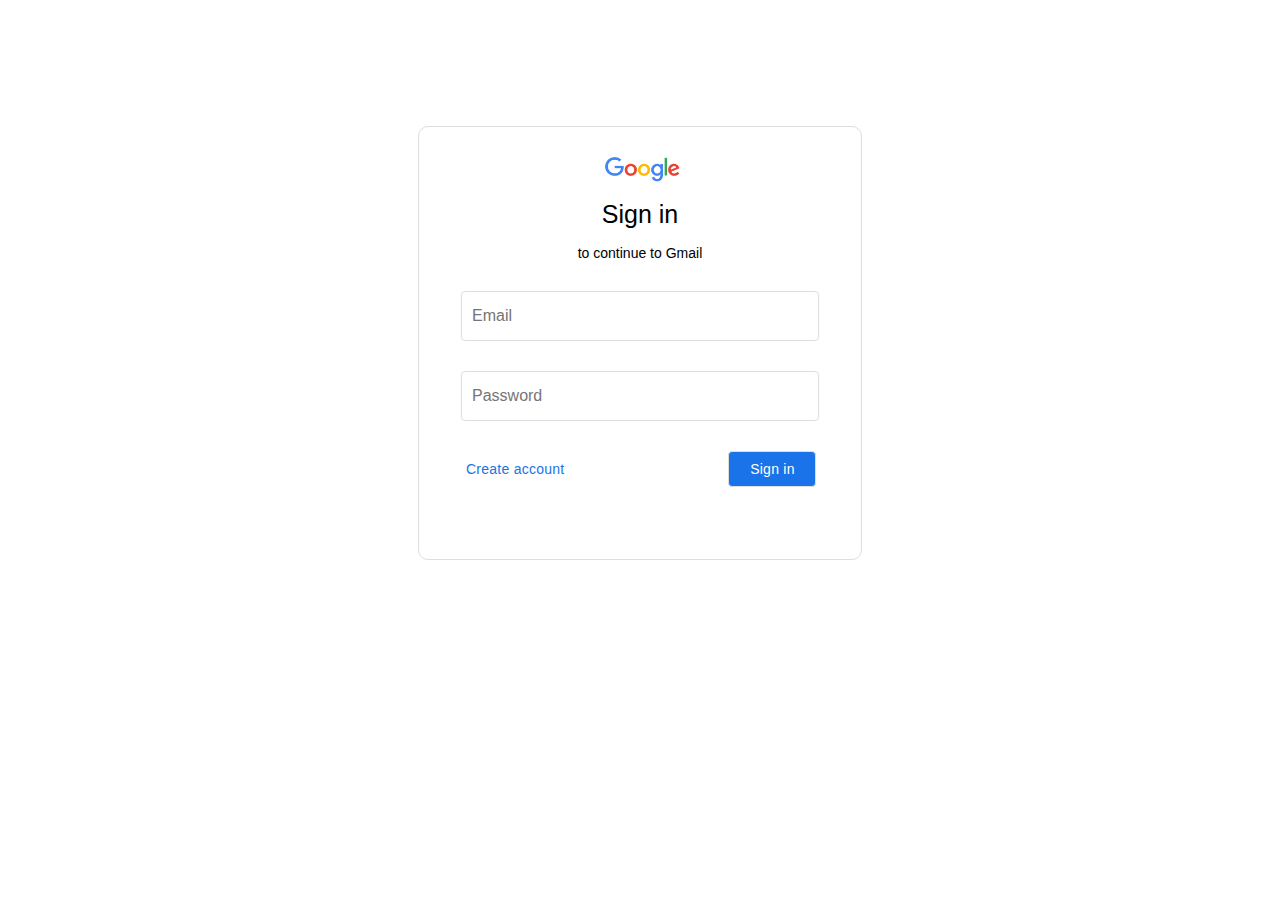
<file: sign_in.html>
<!DOCTYPE html>
<html>
    <head>
        <meta charset="utf-8">
        <title>SIGN IN</title>
        <link rel="stylesheet" href="sign_in.css">
    </head>

    <body>
        <form>
            <fieldset>
                <div class="logo">
                <img src="google_logo.png" width="75px" alt="Google logo">
                </div>
                <p><span>Sign in</span><br><br>to continue to Gmail</p>
                <input type="email" class="email" placeholder="Email" reguired>
                <input type="password" name="password" class="password" reguired placeholder="Password">
                <a href="">Create account</a>
                <button>Sign in </button>
             </fieldset>
        </form>
    </body>
</html>
</file>
<file: sign_in.css>
fieldset {
    height: 416px;
    width: 368px;
    max-width: 1200px;
    margin: 10% auto;
    border: 1px solid #dfdedd;
    border-radius: 10px;
}

input[type="email"],
input[type="password"] {
    height: 28px;
    width: 336px;
    display: block;
    margin: 30px ;
    border-radius: 4px;
    padding: 10px;
    font-size: 16px;
    border: inherit;
}

button {
    height: 36px;
    width: 88px;
    background-color: #1a73e8;
    padding: 5px;
    color: white;
    font-size: 14px;
    font-weight: 500;
    letter-spacing: 0.25px;
    text-align: center;
    border-radius: 4px;
    border: 1px solid #dfdedd;
    cursor: pointer;
    position: relative;
    left: 195px;
}

.img {
    height: 24px;
    width: 75px;
}

.logo {
    width: 100px;
    margin-left: auto;
    margin-right: auto;
    margin-top: 1.5em;
    position: relative;
    left: 15px;
}

span {
    font-size: 25px;
    font-weight: 400;
    font-family: Arial;
    padding: 10px;
}

p {
    text-align: center;
    font-family: Arial;
    font-size: 14px;
}

a {
    text-decoration: none;
    font-size: 14px;
    letter-spacing: 0.25px;
    font-weight: 500;
    position: relative;
    right: -35px;
    font-family: 'Google Sans',arial,sans-serif;
    color: #1a73e8;
    font-weight: 500;
    letter-spacing: .25px;
}
</file>
